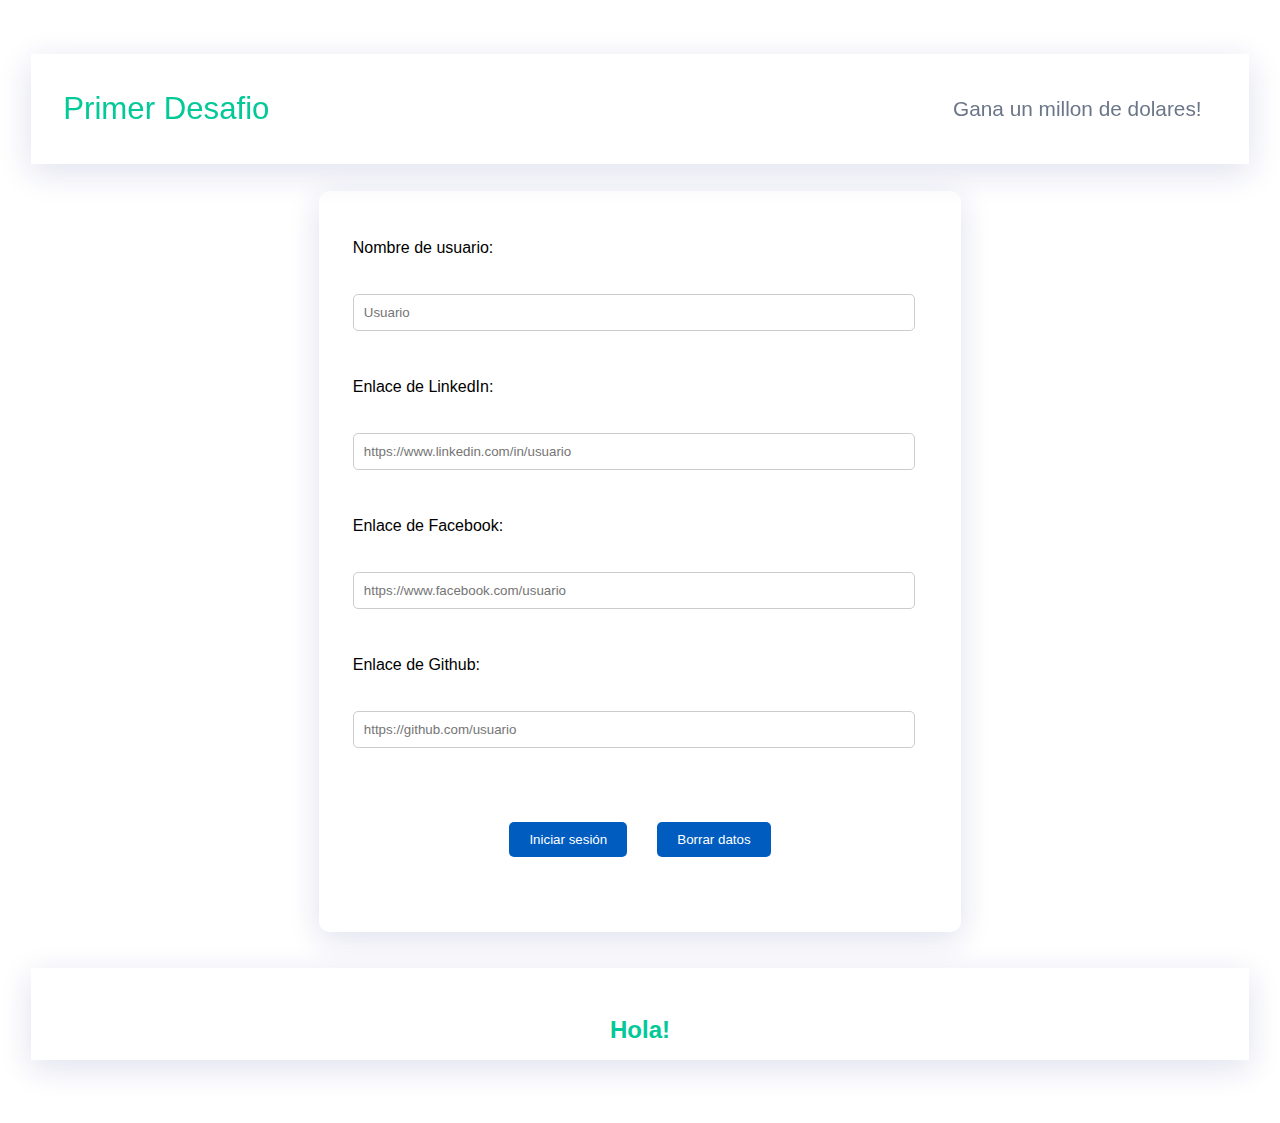
<file: CerVeza-y-mas_Primer_Trabajo/index.html>
<!DOCTYPE html>
<html lang="en">

<head>
    <meta charset="UTF-8">
    <meta http-equiv="X-UA-Compatible" content="IE=edge">
    <meta name="viewport" content="width=device-width, initial-scale=1.0">
    <link rel="stylesheet" href="./css/styles.css">
    <link rel="shortcut icon" href="./assets/icon/icon.ico" type="image/x-icon">
    <title>HomePage | CerVeza Y Más</title>
</head>

<body>

    <nav>
        <p class="navLogo">Primer Desafio</p>
        <ul class="navList" id="navBar">
            <li><a href="./error404/error404.html">Gana un millon de dolares!</a></li>
        </ul>
    </nav>

    <main>
        <form id="form">
            <label for="username">Nombre de usuario:</label>
            <input type="text" id="username" name="username" placeholder="Usuario" required><br>

            <label for="linkedin">Enlace de LinkedIn:</label>
            <input type="url" id="linkedin" name="linkedin" placeholder="https://www.linkedin.com/in/usuario" required><br>

            <label for="facebook">Enlace de Facebook:</label>
            <input type="url" id="facebook" name="facebook" placeholder="https://www.facebook.com/usuario" required><br>

            <label for="github">Enlace de Github:</label>
            <input type="url" id="github" name="github" placeholder="https://github.com/usuario" required><br>
<div class="buttons">
            <input type="submit" value="Iniciar sesión">
            <input type="reset" value="Borrar datos">
</div>

        </form>
    </main>

    <footer>
        <h2 id="footerName">Hola!</h2>
    </footer>

    <script src="js/app.js"></script>
</body>

</html>
</file>
<file: CerVeza-y-mas_Primer_Trabajo/css/styles.css>
* {
    font-family: "Roboto", sans-serif;
    margin: 3vh 1vw;
}


nav {
    position: -webkit-sticky;
    position: sticky;
    top: 0;
    display: flex;
    justify-content: space-between;
    align-items: center;
    height: 12vh;
    background: #fff;
    border: 1px solid hsla(0deg, 0%, 100%, 0.18);
    box-shadow: 0 8px 32px 0 rgba(31, 38, 135, 0.14);
    font-size: 1.3rem;
    z-index: 100;
    width: 95vw;
    margin: auto;
}

nav .navLogo {
    font-size: 1.5em;
    margin-left: 1em;
    color: #02c997;
    font-family: "Roboto", sans-serif;
    cursor: pointer;
}

nav a {
    color: #6b7688;
    text-decoration: none;
    transition: all 0.3s ease-in-out;
    font-family: "Roboto", sans-serif;
}

nav a:hover {
    color: #02c997;
}

nav .navList {
    list-style: none;
    display: flex;
    z-index: 100;
}

nav .navList li {
    cursor: pointer;
    margin-left: 15px;
    margin-right: 1em;
}




footer {
    background: #fff;
    border: 1px solid hsla(0deg, 0%, 100%, 0.18);
    box-shadow: 0 8px 32px 0 rgba(31, 38, 135, 0.14);
    height: 10vh;
    position: relative;
    bottom: 0;
    width: 95vw;
    margin: 4vh auto;
}

footer h2 {
    display: flex;
    font-size: 1.5rem;
    color: #02c997;
    padding: 20px;
    justify-content: center;
}

#form {
    max-width: 600px;
    margin: auto;
    padding: 20px;
    background-color: #fff;
    border-radius: 10px;
    border: 1px solid hsla(0deg, 0%, 100%, 0.18);
        box-shadow: 0 8px 32px 0 rgba(31, 38, 135, 0.14);
    font-family: Arial, sans-serif;
}

#form label {
    display: block;
    margin-bottom: 10px;
}

#form input[type="text"],
#form input[type="url"] {
    width: 90%;
    padding: 10px;
    border: 1px solid #ccc;
    border-radius: 5px;
    margin-bottom: 20px;
}

#form input[type="submit"],
#form input[type="reset"] {
    background-color: #005cbf;
    color: white;
    padding: 10px 20px;
    border: none;
    border-radius: 5px;
    cursor: pointer;
}

.buttons {
    text-align: center;
}
</file>
